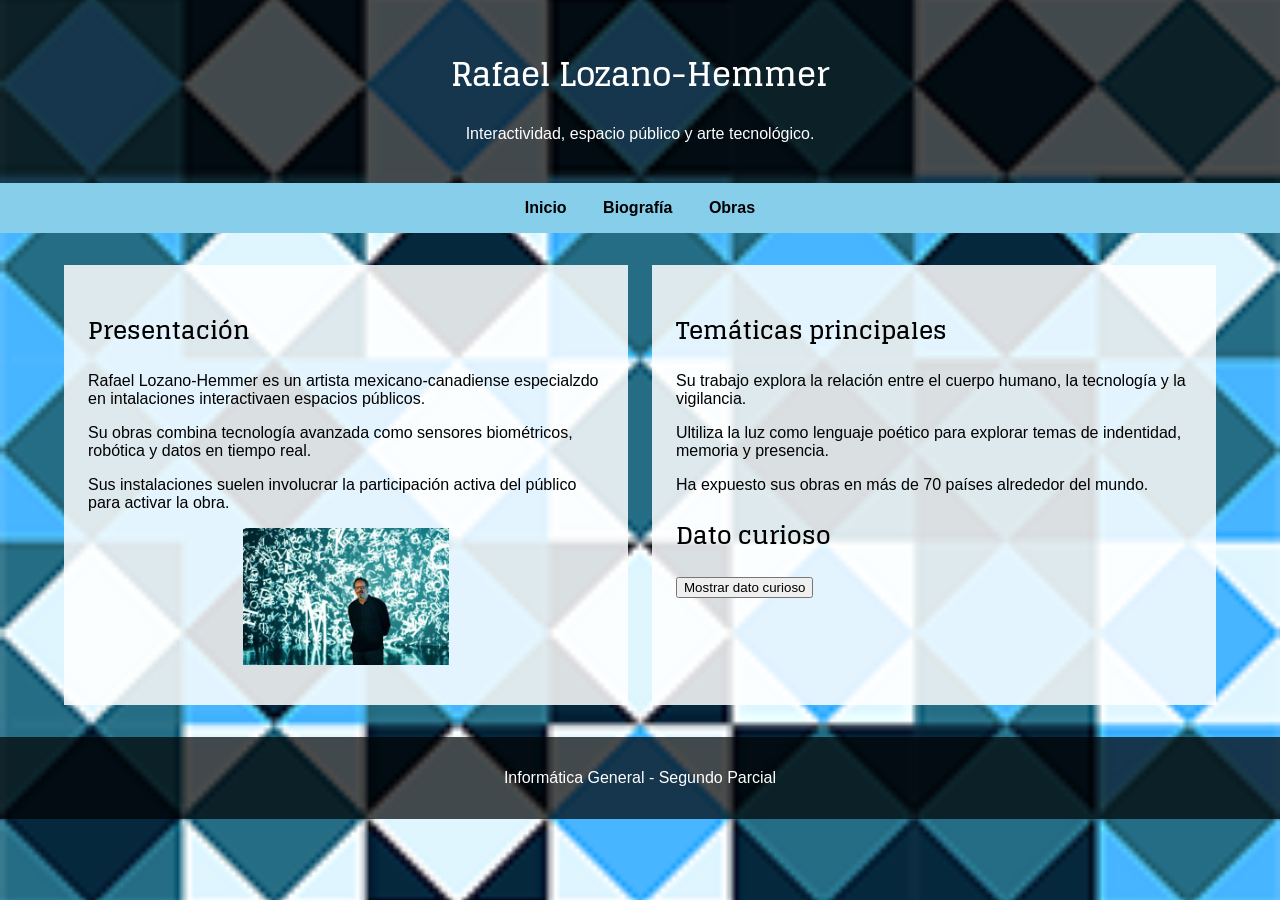
<file: index.html>
<!DOCTYPE html>
<html lang="es">
    <head>
        <meta charset="UTF-8">
        <title> 
        Incio Rafael lozano-Homero 
        </title>
        <link rel="stylesheet" href="css/estilos.css">
        <link rel="preconnect" href="https://fonts.googleapis.com">
<link rel="preconnect" href="https://fonts.gstatic.com" crossorigin>
<link href="https://fonts.googleapis.com/css2?family=Barlow:ital,wght@0,100;0,200;0,300;0,400;0,500;0,600;0,700;0,800;0,900;1,100;1,200;1,300;1,400;1,500;1,600;1,700;1,800;1,900&family=Glegoo:wght@400;700&display=swap" rel="stylesheet">
    </head>
    <body>
        <header>
            <h1>Rafael Lozano-Hemmer</h1>
            <p>Interactividad, espacio público y arte tecnológico.</p>
        </header>
        <nav>
            <a href="index.html">Inicio</a>
            <a href="biografia.html">Biografía</a>
            <a href="obras.html">Obras</a>
        </nav>
        <main class="tres-columnas">
            <section>
                <h2>Presentación</h2>
                <p>Rafael Lozano-Hemmer es un artista mexicano-canadiense especialzdo en intalaciones interactivaen espacios públicos.</p>
                <p>Su obras combina tecnología avanzada como sensores biométricos, robótica y datos en tiempo real.</p>
                <p>Sus instalaciones suelen involucrar la participación activa del público para activar la obra.</p>
                <img class="imagen-inicio" src="img/lozano-hemmer.jpg" alt="imagen de rafael lozano-hemmer">
            </section>
            <section>
                <h2>Temáticas principales</h2>

                <p>Su trabajo explora la relación entre el cuerpo humano, la tecnología y la vigilancia.</p>
                <p>Ultiliza la luz como lenguaje poético para explorar temas de indentidad, memoria y presencia.</p>
                <p>Ha expuesto sus obras en más de 70 países alrededor del mundo.</p>
                <!--sección de dato curioso-->
                <h2>Dato curioso</h2>
                <p id="datoCurioso"></p>
                <button id="mostrarDato">Mostrar dato curioso</button>
            </section>
        </main>
        <footer>
            <p>Informática General - Segundo Parcial</p>
        </footer>
        <script src="js/datos-curioso.js"></script>
    </body>
</html>
</file>
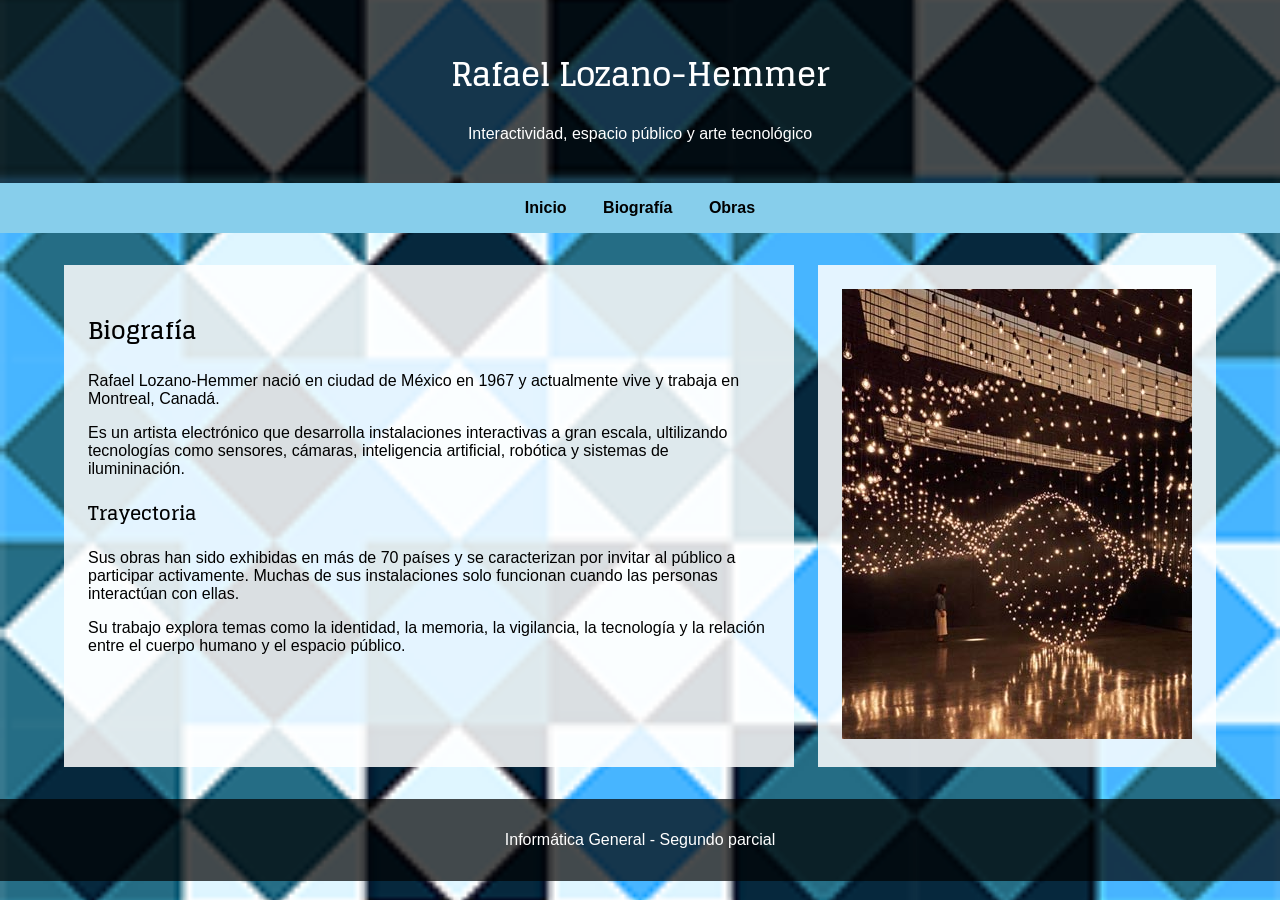
<file: biografia.html>
<!DOCTYPE html>
<html lang="es">
    <head>
        <meta charset="UTF-8">
        <title>Biografía - Rafael Lozano-Hemmer</title>
        <link rel="stylesheet" href="css/estilos.css">
        <link rel="preconnect" href="https://fonts.googleapis.com">
<link rel="preconnect" href="https://fonts.gstatic.com" crossorigin>
<link href="https://fonts.googleapis.com/css2?family=Barlow:ital,wght@0,100;0,200;0,300;0,400;0,500;0,600;0,700;0,800;0,900;1,100;1,200;1,300;1,400;1,500;1,600;1,700;1,800;1,900&family=Glegoo:wght@400;700&display=swap" rel="stylesheet">
    </head>
    <body>
        <header>
            <h1> Rafael Lozano-Hemmer
            </h1>
            <p>Interactividad, espacio público y arte tecnológico</p>
        </header>
        <nav>
            <a href="index.html">Inicio</a>
            <a href="biografia.html">Biografía</a>
            <a href="obras.html">Obras</a>
        </nav>
        <main class="dos-columnas">
            <section class="columna-grande">
        <h2>Biografía</h2>
        <p>Rafael Lozano-Hemmer nació en ciudad de México en 1967 y actualmente vive y trabaja en Montreal, Canadá.</p>
        <p>Es un artista electrónico que desarrolla instalaciones interactivas a gran escala, ultilizando tecnologías como sensores, cámaras, inteligencia artificial, robótica y sistemas de ilumininación.</p>

        <h3>Trayectoria</h3>
        <p>Sus obras han sido exhibidas en más de 70 países y se caracterizan por invitar al público a participar activamente. Muchas de sus instalaciones solo funcionan cuando las personas interactúan con ellas.</p>
        <p>Su trabajo explora temas como la identidad, la memoria, la vigilancia, la tecnología y la relación entre el cuerpo humano y el espacio público.</p>
            </section>
            <section class="columna-chica">
                <img src="img/lozano-hemmer-3.jpg" alt="Imagen de Rafael Lozano-Hemmer">
            </section>
        </main>
        <footer>
            <p>Informática General - Segundo parcial </p>
        </footer>
    </body>
</html>
</file>
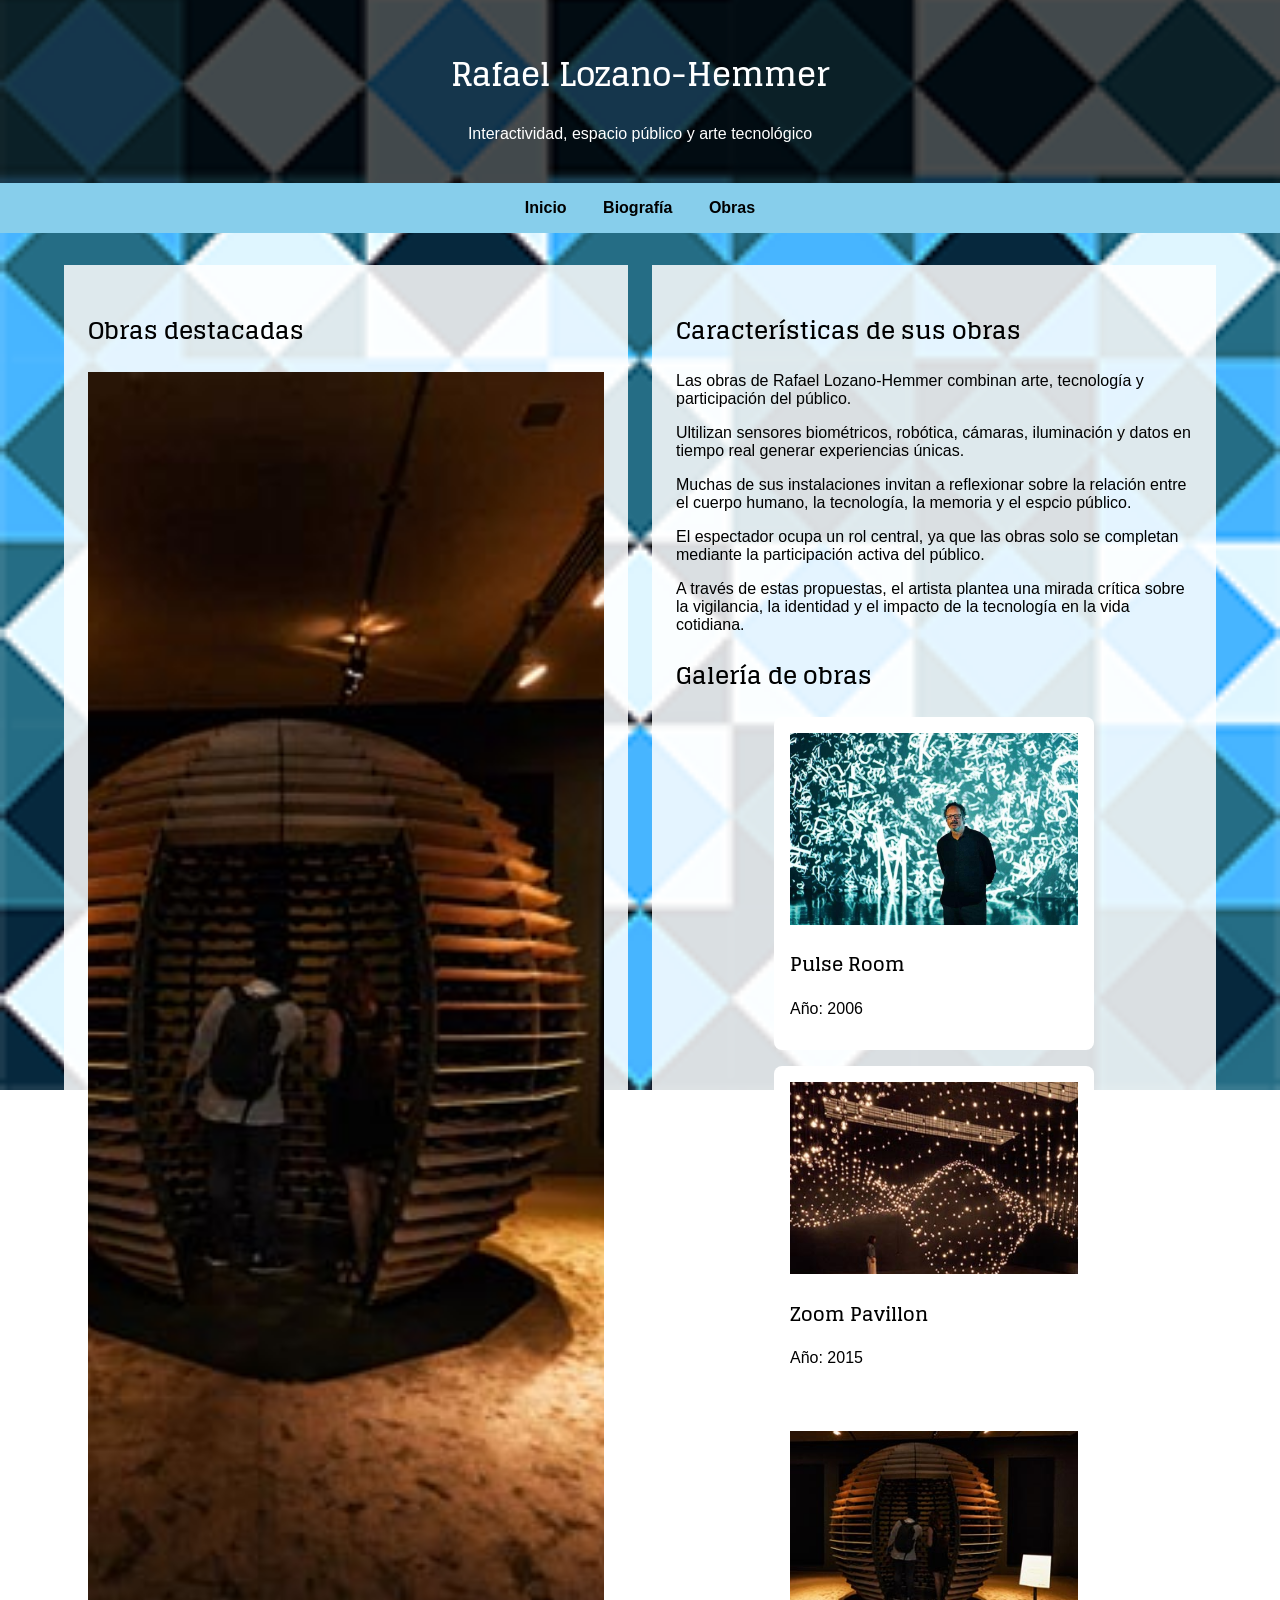
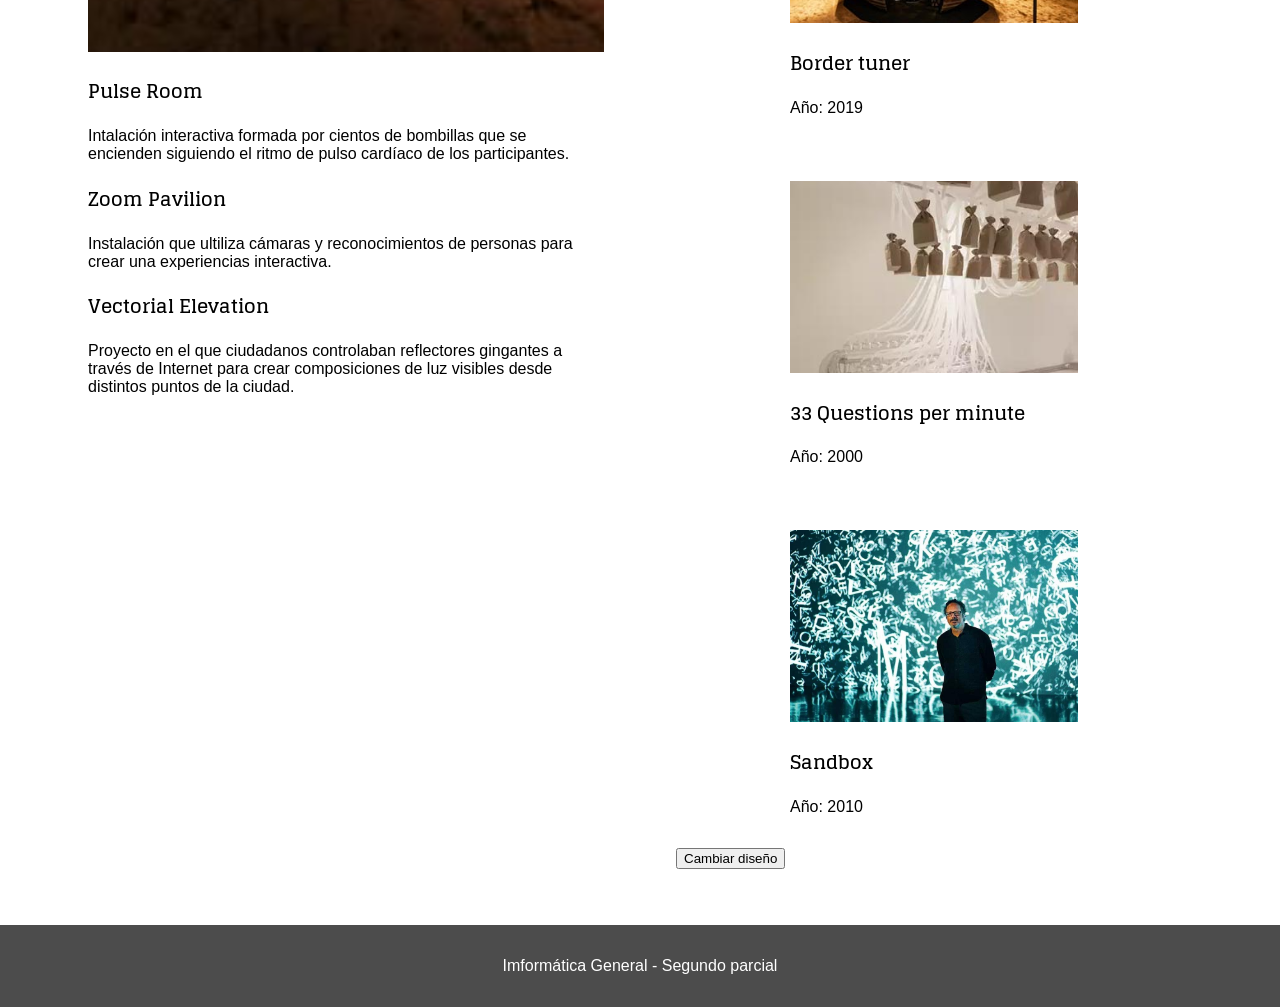
<file: obras.html>
<!DOCTYPE html>
<html lang="es">
    <head>
        <meta charset="UTF-8">
        <title>Obras Rafael Lozano-Hemmer</title>
        <link rel="stylesheet" href="css/estilos.css">
        <link rel="preconnect" href="https://fonts.googleapis.com">
<link rel="preconnect" href="https://fonts.gstatic.com" crossorigin>
<link href="https://fonts.googleapis.com/css2?family=Barlow:ital,wght@0,100;0,200;0,300;0,400;0,500;0,600;0,700;0,800;0,900;1,100;1,200;1,300;1,400;1,500;1,600;1,700;1,800;1,900&family=Glegoo:wght@400;700&display=swap" rel="stylesheet">
    </head>
    <body>
        <header>
            <h1>Rafael Lozano-Hemmer</h1>
            <p>Interactividad, espacio público y arte tecnológico</p>
        </header>
        <nav>
            <a href="index.html">Inicio</a>
            <a href="biografia.html">Biografía</a>
            <a href="obras.html">Obras</a>
        </nav>
        <main>
            <section>
<h2>Obras destacadas </h2>
<img class="imagen-obra" src="img/lozano-hemmer-2.jpg" alt="obras de rafael lozano-hemmer">

        <h3>Pulse Room</h3>
        <p>Intalación interactiva formada por cientos de bombillas que se encienden siguiendo el ritmo de pulso cardíaco de los participantes. </p>

        <h3>Zoom Pavilion</h3>
        <p>Instalación que ultiliza cámaras y reconocimientos de personas para crear una experiencias interactiva.</p>

        <h3>Vectorial Elevation</h3>
        <p>Proyecto en el que ciudadanos controlaban reflectores gingantes a través de Internet para crear composiciones de luz visibles desde distintos puntos de la ciudad.</p>
            </section>
            <section>
            <h2>Características de sus obras</h2>

            <p>Las obras de Rafael Lozano-Hemmer combinan arte, tecnología y participación del público. </p>
            <p>Ultilizan sensores biométricos, robótica, cámaras, iluminación y datos en tiempo real generar experiencias únicas. </p>
            <p>Muchas de sus instalaciones invitan a reflexionar sobre la relación entre el cuerpo humano, la tecnología, la memoria y el espcio público.</p>
            <p>El espectador ocupa un rol central, ya que las obras solo se completan mediante la participación activa del público.</p>
            <p>A través de estas propuestas, el artista plantea una mirada crítica sobre la vigilancia, la identidad y el impacto de la tecnología en la vida cotidiana.</p>
            <!--javascript: Galería de obras-->
            <h2>Galería de obras</h2>
            <div id="galeria"></div>
            <button id="cambiarDiseño">Cambiar diseño</button>
        </section>
        </main>
        <footer>
            <p>Imformática General - Segundo parcial</p>
        </footer>
        <script src="js/galeria.js"></script>

    </body>
</html>
</file>
<file: css/estilos.css>
body{
    margin:0;
    font-family:Arial, sans-serif;
    background-image: url("../img/fondo.png");
    background-size: cover;
    background-repeat: no-repeat;
    background-position: center;
    background-attachment: fixed;
}
header{
    background-color: rgba(0,0,0,0.7);
    color:white;
    text-align: center;
    padding: 1.5rem;
}
nav{
    background-color: skyblue;
    text-align: center;
    padding: 1rem;
}
nav a{
    text-decoration: none;
    color:black;
    margin: 0 1rem;
    font-weight: bold;
}
nav a:hover{
    color: blue;

}
main{
    display: flex;
    width: 90%;
    max-width: 75rem;
    margin:2rem auto;
    gap:1.5rem;
}
section{
    flex:1;
    background-color: rgba(255,255,255,0.85);
    padding:1.5rem;
}
.tres-columnas{
    display: flex;
    gap:1.5rem
}
.tres-columnas section{
    flex:1;
}
.imagen-inicio{
    width: 40%;
    height: auto;
    display: block;
    margin: 1rem auto;
}
footer{
    background-color: rgba(0,0,0,0.7);
    color:white;
    text-align:center;
    padding:1rem;
    margin-top:2rem;
}
.dos-columnas{
    display: flex;
    gap:1.5rem;
}
.columna-grande{
    flex:2;

}
.culumna-chica{
    flex:1;
}
h1,h2,h3{
    font-family: "Glegoo", serif;
}
#galeria{
    display: flex;
    flex-wrap: wrap;
    gap: 1rem;
    justify-content: center;
}
#galeria article{
    width: 18rem;
    background:white;
    border-radius: 0.5rem;
    padding: 1rem;
}
#galeria img{
    width: 100%;
    height: 12rem;
    object-fit: cover;
}
.imagen-obra{
    width: 100%;
    height: 80rem;
    object-fit: cover;
}
/*cambia el color de la galeria*/
.nuevoDiseño{
    background-color: skyblue;
}
</file>
